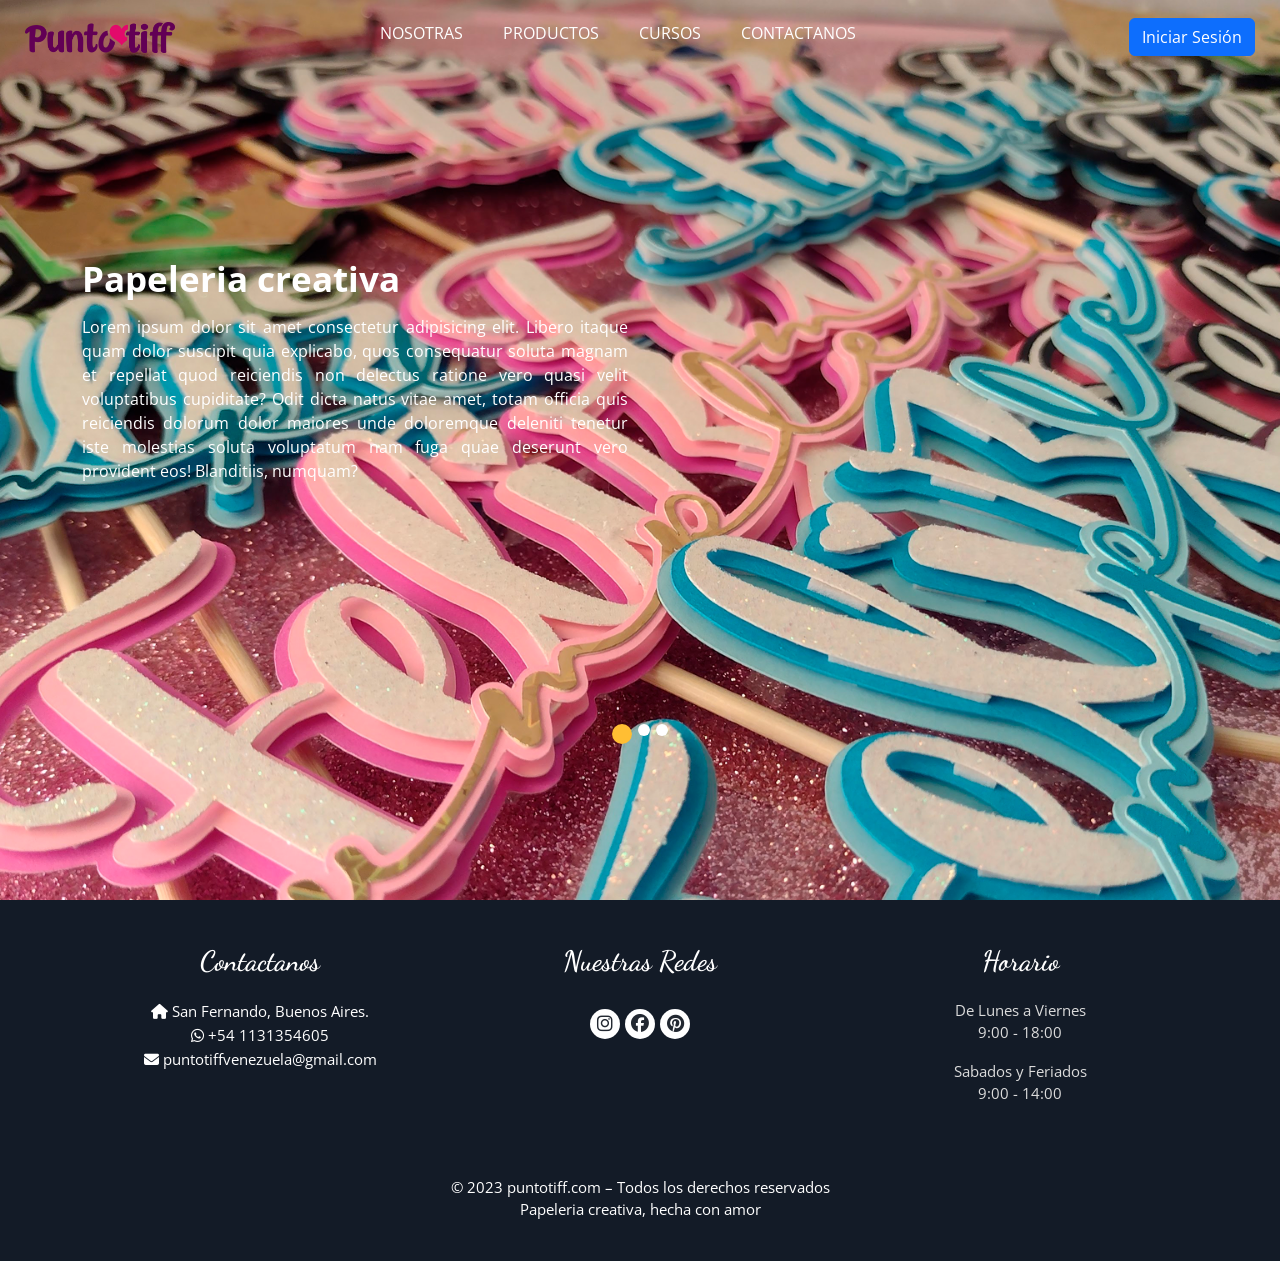
<file: src/main/webapp/index.html>
<!DOCTYPE html>
<html lang="en">

<head>
  <meta charset="UTF-8">
  <!-- que sea responsive -->
  <meta name="viewport" content="width=device-width, initial-scale=1.0">
  <!-- Archivo bootstrap -->
  <link href="https://cdn.jsdelivr.net/npm/bootstrap@5.3.2/dist/css/bootstrap.min.css" rel="stylesheet"
    integrity="sha384-T3c6CoIi6uLrA9TneNEoa7RxnatzjcDSCmG1MXxSR1GAsXEV/Dwwykc2MPK8M2HN" crossorigin="anonymous">
  <!-- estilos css -->
  <link rel="stylesheet" type="text/css" href="styles/style.css" />

  <link rel="icon" type="image/png" href="img/logo punto tiff.png">
  <title>Punto Tiff</title>

  <!-- Agrego iconos de redes sociales -->
  <link rel="stylesheet" href="https://cdnjs.cloudflare.com/ajax/libs/font-awesome/6.2.0/css/all.css">
  </link>


</head>

<body>
  <div class="area-inicial">
    <!-- Inicio header -->
    <header class="header_section">
      <div class="container-fluid">
        <div class="bg-box">
          <img src="img/topperGenerico1.png" alt=""> <!-- Imagen de fondo -->
        </div>
        <nav class="navbar navbar-expand-lg custom_nav-container ">
          <a class="navbar-brand" href="index.html">
            <img src="img/logo-puntotiff-2.png" alt="Bootstrap" class="img-fluid" width="150">
          </a>
          <button class="navbar-toggler" type="button" data-bs-toggle="collapse" data-bs-target="#navbarsExample01"
            aria-controls="navbarsExample01" aria-expanded="false" aria-label="Toggle navigation">
            <span class="navbar-toggler-icon"></span>
          </button>
          <div class="collapse navbar-collapse" id="navbarsExample01">
            <ul class="navbar-nav me-auto mb-2">
              <li class="nav-item">
                <a class="nav-link" href="nosotras.html">Nosotras</a>
              </li>
              <li class="nav-item">
                <a class="nav-link" href="productos.jsp">Productos</a>
              </li>
              <li class="nav-item">
                <a class="nav-link" href="cursos.html">Cursos</a>
              </li>
              <li class="nav-item">
                <a class="nav-link" href="contacto.html">Contactanos</a>
              </li>
            </ul>
          </div>
          <!-- Se Agrega boton de inicio de sesión -->
                <button type="button" class="btn btn-primary" data-toggle="modal" data-target="#loginModal">
                    Iniciar Sesión
                </button>
                <!-- Pop-up de Inicio de Sesión -->
                <div class="modal fade" id="loginModal" tabindex="-1" role="dialog" aria-labelledby="loginModalLabel" aria-hidden="true">
                    <div class="modal-dialog" role="document">
                        <div class="modal-content">
                            <div class="modal-header">
                                <h5 class="modal-title" id="loginModalLabel">Inicio de Sesión</h5>
                                <button type="button" class="close" data-dismiss="modal" aria-label="Close">
                                    <span aria-hidden="true">&times;</span>
                                </button>
                            </div>
                            <div class="modal-body">
                            <!-- Formulario de inicio de sesión -->
                            <form>
                                <div class="form-group">
                                    <label for="usuario">Usuario</label>
                                    <input type="text" class="form-control" id="usuario" name="usuario" required>
                                </div>

                                <div class="form-group">
                                    <label for="password">Contraseña</label>
                                    <input type="password" class="form-control" id="password" name="password" required>
                                </div>
                                <button type="submit" class="btn btn-primary">Iniciar Sesión</button>
                            </form>
                        </div>
                    </div>
                </div>
            </div>
        </nav>
      </div>
      <!-- Inicio slider -->
      <div id="myCarousel" class="carousel slide mb-6" data-bs-ride="carousel">
        <div class="carousel-indicators">
          <button type="button" data-bs-target="#myCarousel" data-bs-slide-to="0" class="carousel-indicators-a active" aria-current="true"
            aria-label="Slide 1"></button>
          <button type="button" data-bs-target="#myCarousel" data-bs-slide-to="1" class="carousel-indicators-a" aria-label="Slide 2"></button>
          <button type="button" data-bs-target="#myCarousel" data-bs-slide-to="2" class="carousel-indicators-a" aria-label="Slide 3"></button>
        </div>
        <div class="carousel-inner">
          <div class="carousel-item active">
            <div class="container">
              <div class="row">
                <div class="col-md-7 col-lg-6 ">
                  <div class="detail-box" style="color: #ffffff; margin-bottom: 145px;">
                    <h1 style="font-size: 35px; font-weight: bold; margin-bottom: 15px;">
                      Papeleria creativa
                    </h1>
                    <p style="text-align: justify;">
                      Lorem ipsum dolor sit amet consectetur adipisicing elit. Libero itaque quam dolor suscipit quia explicabo, quos consequatur soluta magnam et repellat quod reiciendis non delectus ratione vero quasi velit voluptatibus cupiditate? Odit dicta natus vitae amet, totam officia quis reiciendis dolorum dolor maiores unde doloremque deleniti tenetur iste molestias soluta voluptatum nam fuga quae deserunt vero provident eos! Blanditiis, numquam?
                    </p>
                    </div>
                </div>
              </div>
            </div>
          </div>
          <div class="carousel-item">
            <div class="container">
              <div class="row">
                <div class="col-md-7 col-lg-6 ">
                  <div class="detail-box" style="color: #ffffff; margin-bottom: 145px;">
                    <h1 style="font-size: 35px; font-weight: bold; margin-bottom: 15px;">
                      Papeleria personalizada
                    </h1>
                    <p style="text-align: justify;">
                      Lorem ipsum dolor, sit amet consectetur adipisicing elit. Distinctio ducimus incidunt officia assumenda placeat voluptatum rem, ipsum magni quae doloribus minima! Sunt aperiam veniam facere, veritatis, distinctio libero ipsum officia nemo, velit enim inventore aspernatur ipsa quae aliquam ab minima?
                    </p>
                    </div>
                </div>
              </div>
            </div>
          </div>
          <div class="carousel-item">
            <div class="container">
              <div class="row">
                <div class="col-md-7 col-lg-6 ">
                  <div class="detail-box" style="color: #ffffff; margin-bottom: 145px;">
                    <h1 style="font-size: 35px; font-weight: bold; margin-bottom: 15px;">
                      Cotillones
                    </h1>
                    <p style="text-align: justify;">
                      Lorem ipsum dolor sit amet consectetur adipisicing elit. Libero itaque quam dolor suscipit quia explicabo, quos consequatur soluta magnam et repellat quod reiciendis non delectus ratione vero quasi velit voluptatibus cupiditate? Odit dicta natus vitae amet, totam officia quis reiciendis dolorum dolor maiores unde doloremque deleniti tenetur iste molestias soluta voluptatum nam fuga quae deserunt vero provident eos! Blanditiis, numquam?
                    </p>
                    </div>
                </div>
              </div>
            </div>
          </div>
          <button class="carousel-control-prev" type="button" data-bs-target="#myCarousel" data-bs-slide="prev">
            <!-- <span class="carousel-control-prev-icon" aria-hidden="true"></span>
            <span class="visually-hidden">Previous</span> -->
          </button>
          <button class="carousel-control-next" type="button" data-bs-target="#myCarousel" data-bs-slide="next">
            <!-- <span class="carousel-control-next-icon" aria-hidden="true"></span>
            <span class="visually-hidden">Next</span> -->
          </button>
        </div>
        <!-- Fin slider    -->
    </header>
    <!-- Fin header -->
  </div>
  <!-- inicio footer -->
  <footer class="footer_seccion">
    <div class="container ">
      <div class="row">
        <div class="col-md-4 footer-col">
          <div class="footer_contacto">
            <h4>Contactanos</h4>
          </div>
          <div class="footer_contacto">
            <a href="https://maps.app.goo.gl/MH7LFXFQ6K2UvqWe9" target="_blank">
              <i class="fa-sharp fa-solid fa-house"></i> San Fernando, Buenos Aires.
            </a>
          </div>
          <div class="footer_contacto">
            <a href="https://w.app/PuntoTiff" target="_blank">
              <i class="fa-brands fa-whatsapp"></i> +54 1131354605
            </a>
          </div>
          <div class="footer_contacto">
            <a href="mailto:puntotiffvenezuela@gmail.com?Subject=Solicitud%20de%20presupuesto" target="_blank">
              <i class="fa-sharp fa-solid fa-envelope"></i> puntotiffvenezuela@gmail.com
            </a>
          </div>
        </div>
        <div class="col-md-4 footer-col">
          <div class="footer_social">
            <h4>Nuestras Redes</h4>
          </div>
          <div class="footer_social">
            <a href="https://instagram.com/puntotiff?igshid=NGVhN2U2NjQ0Yg==" target="_blank">
              <i class="fa-brands fa-instagram"></i>
            </a>
            <a href="https://instagram.com/puntotiff?igshid=NGVhN2U2NjQ0Yg==" target="_blank">
              <i class="fa-brands fa-facebook"></i>
            </a>
            <a href="https://instagram.com/puntotiff?igshid=NGVhN2U2NjQ0Yg==" target="_blank">
              <i class="fa-brands fa-pinterest"></i>
            </a>
          </div>
        </div>
        <div class="col-md-4 footer-col">
          <div class="footer_horario">
            <h4>Horario</h4>
            <p> De Lunes a Viernes
              <br> 9:00 - 18:00
            </p>
            <p> Sabados y Feriados
              <br>9:00 - 14:00
            </p>
          </div>
        </div>
      </div>
      <div class="footer_informacion">
        <span class="text">
          © 2023 puntotiff.com – Todos los derechos reservados
        </span><br>
        <span class="text">
          Papeleria creativa, hecha con amor
        </span><br>
      </div>
    </div>
  </footer>
  <!-- Fin footer -->






  <script src="https://cdn.jsdelivr.net/npm/bootstrap@5.3.2/dist/js/bootstrap.bundle.min.js"
    integrity="sha384-C6RzsynM9kWDrMNeT87bh95OGNyZPhcTNXj1NW7RuBCsyN/o0jlpcV8Qyq46cDfL"
    crossorigin="anonymous"></script>
</body>

</html>
</file>
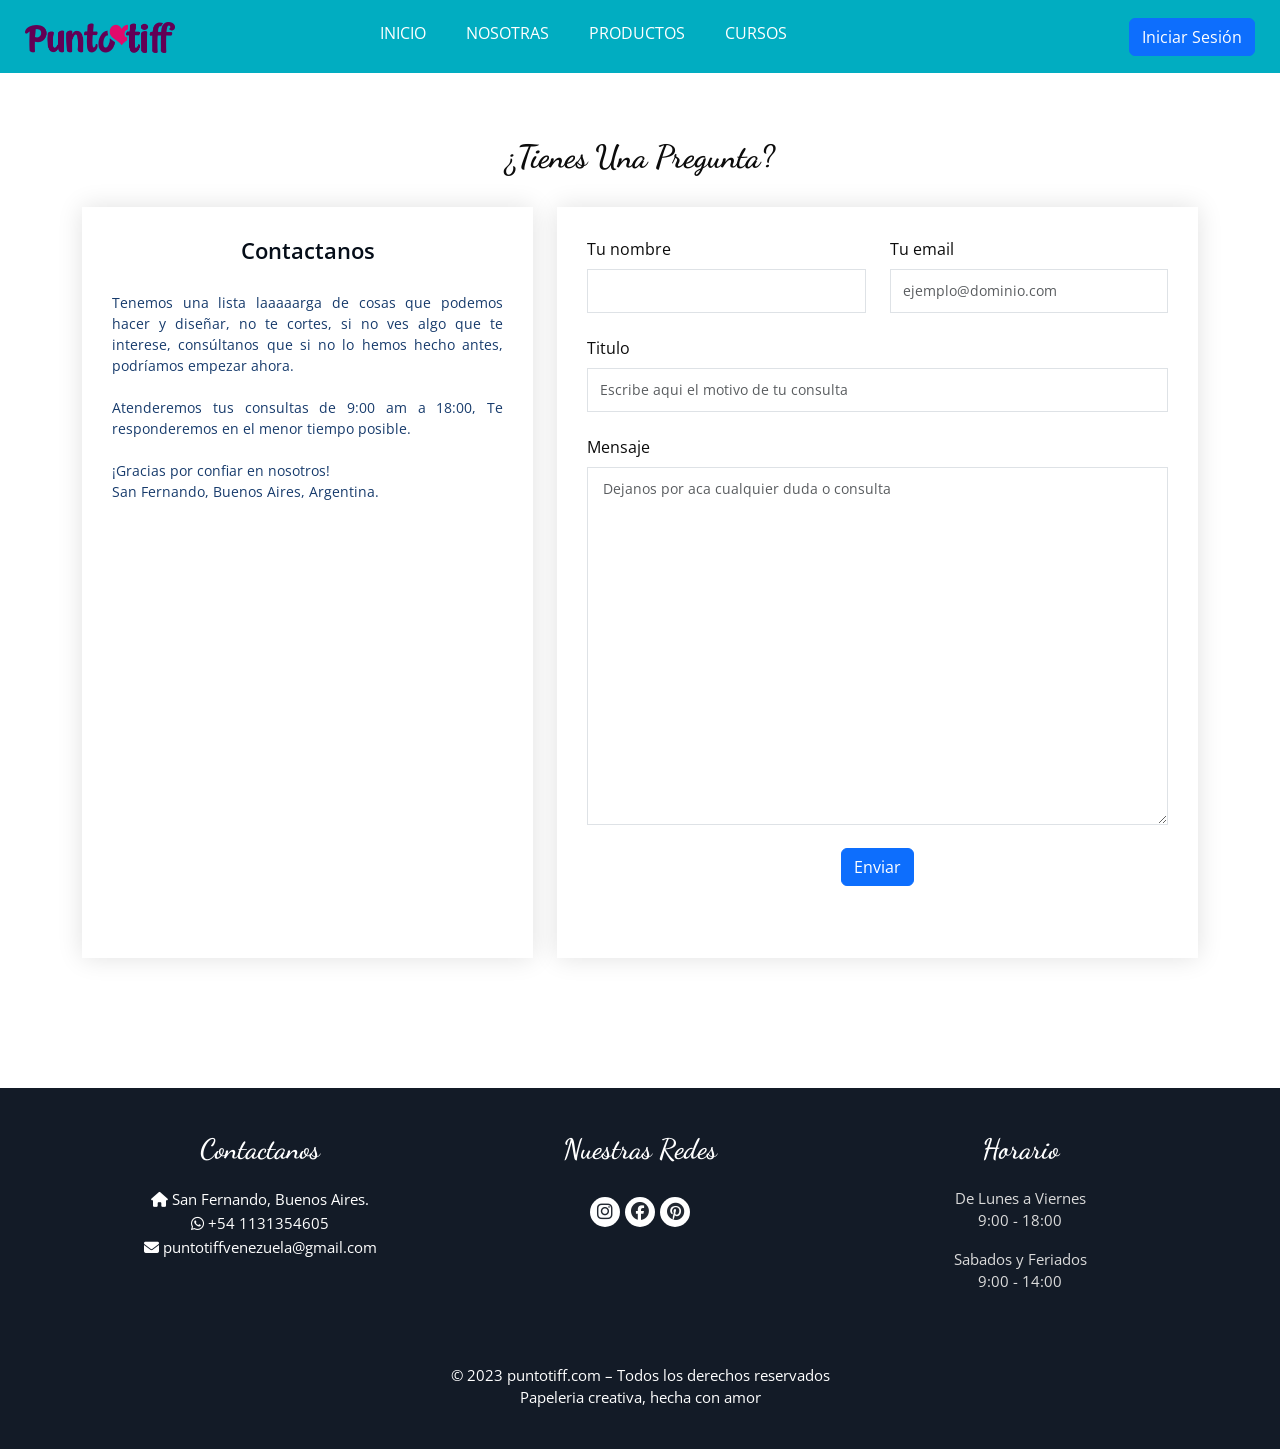
<file: src/main/webapp/contacto.html>
<!DOCTYPE html>
<html lang="en">

<head>
    <meta charset="UTF-8">
    <!-- que sea responsive -->
    <meta name="viewport" content="width=device-width, initial-scale=1.0">
    <!-- Archivo bootstrap -->
    <link href="https://cdn.jsdelivr.net/npm/bootstrap@5.3.2/dist/css/bootstrap.min.css" rel="stylesheet"
    integrity="sha384-T3c6CoIi6uLrA9TneNEoa7RxnatzjcDSCmG1MXxSR1GAsXEV/Dwwykc2MPK8M2HN" crossorigin="anonymous">
    <!-- estilos css -->
    <link rel="stylesheet" type="text/css" href="styles/style.css" />
    
    <link rel="icon" type="image/png" href="img/logo punto tiff.png">
    <title>Punto Tiff</title>
    
    <!-- Agrego iconos de redes sociales -->
    <link rel="stylesheet" href="https://cdnjs.cloudflare.com/ajax/libs/font-awesome/6.2.0/css/all.css">
</link>


</head>

<body>
    <div class="area-inicial">
        <!-- Inicio header -->
        <header class="header_section">
    <div class="container-fluid">
        <nav class="navbar navbar-expand-lg custom_nav-container">
            <a class="navbar-brand" href="index.html">
                <img src="img/logo-puntotiff-2.png" alt="Bootstrap" class="img-fluid" width="150">
            </a>
            <button class="navbar-toggler" type="button" data-bs-toggle="collapse"
                data-bs-target="#navbarsExample01" aria-controls="navbarsExample01" aria-expanded="false"
                aria-label="Toggle navigation">
                <span class="navbar-toggler-icon"></span>
            </button>
            <div class="collapse navbar-collapse" id="navbarsExample01">
                <ul class="navbar-nav me-auto mb-2">
                    <li class="nav-item">
                        <a class="nav-link" href="index.html">Inicio</a>
                    </li>
                    <li class="nav-item">
                        <a class="nav-link" href="nosotras.html">Nosotras</a>
                    </li>
                    <li class="nav-item">
                <a class="nav-link" href="productos.jsp">Productos</a>
              </li>
                    <li class="nav-item">
                        <a class="nav-link" href="cursos.html">Cursos</a>
                    </li>
                    
                </ul>
            </div>
            <!-- Se Agrega boton de inicio de sesión -->
            <button type="button" class="btn btn-primary" data-toggle="modal" data-target="#loginModal">
                Iniciar Sesión
            </button>
            <!-- Pop-up de Inicio de Sesión -->
            <div class="modal fade" id="loginModal" tabindex="-1" role="dialog" aria-labelledby="loginModalLabel"
                aria-hidden="true">
                <div class="modal-dialog" role="document">
                    <div class="modal-content">
                        <div class="modal-header">
                            <h5 class="modal-title" id="loginModalLabel">Inicio de Sesión</h5>
                            <button type="button" class="close" data-dismiss="modal" aria-label="Close">
                                <span aria-hidden="true">&times;</span>
                            </button>
                        </div>
                        <div class="modal-body">
                            <!-- Formulario de inicio de sesión -->
                            <form>
                                <div class="form-group">
                                    <label for="usuario">Usuario</label>
                                    <input type="text" class="form-control" id="usuario" name="usuario" required>
                                </div>

                                <div class="form-group">
                                    <label for="password">Contraseña</label>
                                    <input type="password" class="form-control" id="password" name="password" required>
                                </div>
                                <button type="submit" class="btn btn-primary">Iniciar Sesión</button>
                            </form>
                        </div>
                    </div>
                </div>
            </div>
        </nav>
    </div>
</header>
<!-- Fin header -->
    <!-- Inicio main -->
    <main>
        
        <section id="contact" class="contact">
            <div class="container" style="margin-top: 65px;">
                
                <div class="section-title">
                    <h2 style="font-family: Dancing Script, cursive; text-align: center; font-weight: bold; font-size: px;";>¿Tienes Una Pregunta?</h2>
                </div>
                
                <div class="row" data-aos="fade-in" style="margin-top: 30px;">
                    
                    <div class="col-lg-5 d-flex align-items-stretch">
                        <div class="info">
                            <div class="address">
                                
                                <h4 style= "text-align:center";>Contactanos</h4>
                                <br>
                                <p>Tenemos una lista laaaaarga de cosas que podemos hacer y diseñar, no te cortes, si no ves algo que te interese, 
                                    consúltanos que si no lo hemos hecho antes, podríamos empezar ahora.
                                    <br>
                                    <br>Atenderemos tus consultas de
                                    9:00 am a 18:00, Te responderemos en el menor tiempo posible.
                                    <br>
                                    <br>¡Gracias por confiar en nosotros!
                                    <br> San Fernando, Buenos Aires, Argentina.
                                </p>
                            </div>
                            
                            
                            
                            
                            
                            <!-- <iframe src="https://www.google.com/maps/embed?pb=!1m14!1m8!1m3!1d12097.433213460943!2d-74.0062269!3d40.7101282!3m2!1i1024!2i768!4f13.1!3m3!1m2!1s0x0%3A0xb89d1fe6bc499443!2sDowntown+Conference+Center!5e0!3m2!1smk!2sbg!4v1539943755621" frameborder="0" style="border:0; width: 100%; height: 290px;" allowfullscreen></iframe> -->
                            <div class="mapouter">
                                <div class="gmap_canvas">
                                    <iframe src="https://maps.google.com/maps?q=San%20fernando%20&amp;t=&amp;z=13&amp;ie=UTF8&amp;iwloc=&amp;output=embed" frameborder="0" scrolling="no" style="width: 590px; height: 400px;">
                                    </iframe>
                                    <style>.mapouter{position:relative;width:100%;background:#fff;}
                                    </style>
                                    <a href="https://www.eireportingonline.com/ircc-login/" style="color:#fff !important; position:absolute !important; top:0 !important; z-index:0 !important;">ircc login</a>
                                    <style>.gmap_canvas{overflow:hidden;height:100%;width:100%}.gmap_canvas iframe{position:relative;z-index:2}
                                    </style>
                                </div>
                            </div>
                        </div>
                        
                    </div>
                    
                    <div class="col-lg-7 mt-5 mt-lg-0 d-flex align-items-stretch">
                        <form action="forms/contact.php" method="post" role="form" class="php-email-form">
                            <div class="row">
                                <div class="form-group col-md-6">
                                    <label for="name">Tu nombre</label>
                                    <input type="text" name="name" class="form-control" id="name" required>
                                </div>
                                <div class="form-group col-md-6">
                                    <label for="name">Tu email</label>
                                    <input type="email" class="form-control" name="email" id="email" placeholder="ejemplo@dominio.com" required>
                                </div>
                            </div>
                            <div class="form-group">
                                <label for="name">Titulo</label>
                                <input type="text" class="form-control" name="subject" id="subject" placeholder="Escribe aqui el motivo de tu consulta" required>
                            </div>
                            <div class="form-group">
                                <label for="name">Mensaje</label>
                                <textarea class="form-control" name="message" rows="16" placeholder ="Dejanos por aca cualquier duda o consulta"required></textarea>
                            </div>
                            
                            <div class="text-center">
                               <button type="button" class="btn btn-primary">Enviar
                               </button>
                            </div>   
                        </form>
                    </div>                   
                </div>             
            </div>
        </section><!-- End Contact Section -->
    </main>
</div>

<!-- inicio footer -->
<footer class="footer_seccion">
    <div class="container ">
        <div class="row">
            <div class="col-md-4 footer-col">
                <div class="footer_contacto">
                    <h4>Contactanos</h4>
                </div>
                <div class="footer_contacto">
                    <a href="https://maps.app.goo.gl/MH7LFXFQ6K2UvqWe9" target="_blank">
                        <i class="fa-sharp fa-solid fa-house"></i> San Fernando, Buenos Aires.
                    </a>
                </div>
                <div class="footer_contacto">
                    <a href="https://w.app/PuntoTiff" target="_blank">
                        <i class="fa-brands fa-whatsapp"></i> +54 1131354605
                    </a>
                </div>
                <div class="footer_contacto">
                    <a href="mailto:puntotiffvenezuela@gmail.com?Subject=Solicitud%20de%20presupuesto"
                    target="_blank">
                    <i class="fa-sharp fa-solid fa-envelope"></i> puntotiffvenezuela@gmail.com
                </a>
            </div>
        </div>
        <div class="col-md-4 footer-col">
            <div class="footer_social">
                <h4>Nuestras Redes</h4>
            </div>
            <div class="footer_social">
                <a href="https://instagram.com/puntotiff?igshid=NGVhN2U2NjQ0Yg==" target="_blank">
                    <i class="fa-brands fa-instagram"></i>
                </a>
                <a href="https://instagram.com/puntotiff?igshid=NGVhN2U2NjQ0Yg==" target="_blank">
                    <i class="fa-brands fa-facebook"></i>
                </a>
                <a href="https://instagram.com/puntotiff?igshid=NGVhN2U2NjQ0Yg==" target="_blank">
                    <i class="fa-brands fa-pinterest"></i>
                </a>
            </div>
        </div>
        <div class="col-md-4 footer-col">
            <div class="footer_horario">
                <h4>Horario</h4>
                <p> De Lunes a Viernes
                    <br> 9:00 - 18:00
                </p>
                <p> Sabados y Feriados
                    <br>9:00 - 14:00
                </p>
            </div>
        </div>
    </div>
    <div class="footer_informacion">
        <span class="text">
            © 2023 puntotiff.com – Todos los derechos reservados
        </span><br>
        <span class="text">
            Papeleria creativa, hecha con amor
        </span><br>
    </div>
</div>
</footer>
<!-- Fin footer -->






<script src="https://cdn.jsdelivr.net/npm/bootstrap@5.3.2/dist/js/bootstrap.bundle.min.js"
integrity="sha384-C6RzsynM9kWDrMNeT87bh95OGNyZPhcTNXj1NW7RuBCsyN/o0jlpcV8Qyq46cDfL"
crossorigin="anonymous"></script>
</body>

</html>
</file>
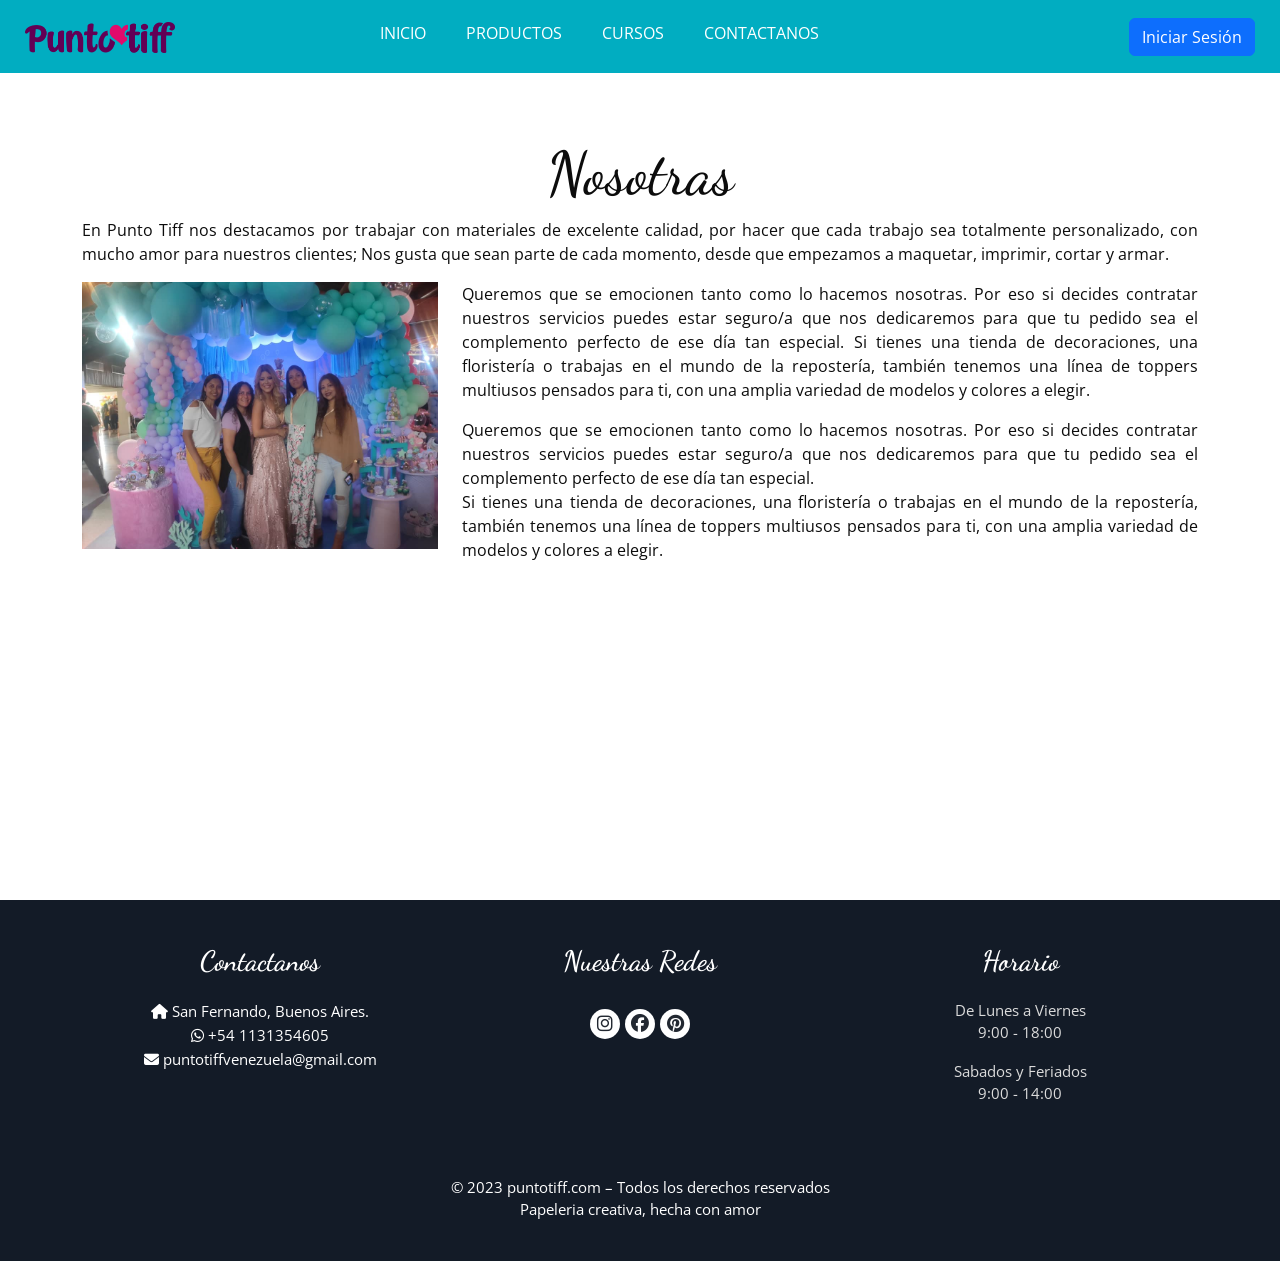
<file: src/main/webapp/nosotras.html>
<!DOCTYPE html>
<html lang="en">

<head>
    <meta charset="UTF-8">
    <!-- que sea responsive -->
    <meta name="viewport" content="width=device-width, initial-scale=1.0">
    <!-- Archivo bootstrap -->
    <link href="https://cdn.jsdelivr.net/npm/bootstrap@5.3.2/dist/css/bootstrap.min.css" rel="stylesheet"
    integrity="sha384-T3c6CoIi6uLrA9TneNEoa7RxnatzjcDSCmG1MXxSR1GAsXEV/Dwwykc2MPK8M2HN" crossorigin="anonymous">
    <!-- estilos css -->
    <link rel="stylesheet" type="text/css" href="styles/style.css" />
    
    <link rel="icon" type="image/png" href="img/logo punto tiff.png">
    <title>Punto Tiff</title>
    
    <!-- Agrego iconos de redes sociales -->
    <link rel="stylesheet" href="https://cdnjs.cloudflare.com/ajax/libs/font-awesome/6.2.0/css/all.css">
</link>


</head>

<body>
    <div class="area-inicial">
        <!-- Inicio header -->
        <header class="header_section">
    <div class="container-fluid">
        <nav class="navbar navbar-expand-lg custom_nav-container">
            <a class="navbar-brand" href="index.html">
                <img src="img/logo-puntotiff-2.png" alt="Bootstrap" class="img-fluid" width="150">
            </a>
            <button class="navbar-toggler" type="button" data-bs-toggle="collapse"
                data-bs-target="#navbarsExample01" aria-controls="navbarsExample01" aria-expanded="false"
                aria-label="Toggle navigation">
                <span class="navbar-toggler-icon"></span>
            </button>
            <div class="collapse navbar-collapse" id="navbarsExample01">
                <ul class="navbar-nav me-auto mb-2">
                    <li class="nav-item">
                        <a class="nav-link" href="index.html">Inicio</a>
                    </li>
                    
                    <li class="nav-item">
                <a class="nav-link" href="productos.jsp">Productos</a>
              </li>
                    <li class="nav-item">
                        <a class="nav-link" href="cursos.html">Cursos</a>
                    </li>
                    <li class="nav-item">
                        <a class="nav-link" href="contacto.html">Contactanos</a>
                    </li>
                </ul>
            </div>
            <!-- Se Agrega boton de inicio de sesión -->
            <button type="button" class="btn btn-primary" data-toggle="modal" data-target="#loginModal">
                Iniciar Sesión
            </button>
            <!-- Pop-up de Inicio de Sesión -->
            <div class="modal fade" id="loginModal" tabindex="-1" role="dialog" aria-labelledby="loginModalLabel"
                aria-hidden="true">
                <div class="modal-dialog" role="document">
                    <div class="modal-content">
                        <div class="modal-header">
                            <h5 class="modal-title" id="loginModalLabel">Inicio de Sesión</h5>
                            <button type="button" class="close" data-dismiss="modal" aria-label="Close">
                                <span aria-hidden="true">&times;</span>
                            </button>
                        </div>
                        <div class="modal-body">
                            <!-- Formulario de inicio de sesión -->
                            <form>
                                <div class="form-group">
                                    <label for="usuario">Usuario</label>
                                    <input type="text" class="form-control" id="usuario" name="usuario" required>
                                </div>

                                <div class="form-group">
                                    <label for="password">Contraseña</label>
                                    <input type="password" class="form-control" id="password" name="password" required>
                                </div>
                                <button type="submit" class="btn btn-primary">Iniciar Sesión</button>
                            </form>
                        </div>
                    </div>
                </div>
            </div>
        </nav>
    </div>
</header>
    <!-- Fin header -->
    <!-- Inicio main -->
    <main>
        <!-- ======= Sobre nosotras ======= -->
        <div class="Nosotras" >
            <div class="container" style="margin-top: 65px;">
                
                <div class="titulo">
                    <h2 style="font-family: Dancing Script, cursive; text-align: center; font-size: 60px;">Nosotras</h2>
                    <p style="text-align: justify;">En Punto Tiff nos destacamos por trabajar con materiales de excelente calidad, por hacer que cada trabajo sea totalmente personalizado, con mucho amor para nuestros clientes; Nos gusta que sean parte de cada momento, desde que empezamos a maquetar, imprimir, cortar y armar.</p>
                </div>
                
                <div class="row">
                    <div class="col-lg-4" data-aos="fade-right">
                        <img src="img/nosotras.jpg" class="img-fluid" alt="">
                    </div>
                    <div class="col-lg-8 pt-4 pt-lg-0 content" data-aos="fade-left">
                        
                        <p style="text-align: justify;">
                            Queremos que se emocionen tanto como lo hacemos nosotras. Por eso si decides contratar nuestros servicios puedes estar seguro/a que nos dedicaremos para que tu pedido sea el complemento perfecto de ese día tan especial. Si tienes una tienda de decoraciones, una floristería o trabajas en el mundo de la repostería, también tenemos una línea de toppers multiusos pensados para ti, con una amplia  variedad de modelos y colores  a elegir.                          
                        </p>                     
                        <p style="text-align: justify;">
                            Queremos que se emocionen tanto como lo hacemos nosotras. Por eso si decides contratar nuestros servicios puedes estar seguro/a que nos dedicaremos para que tu pedido sea el complemento perfecto de ese día tan especial.
                            <br>
                            Si tienes una tienda de decoraciones, una floristería o trabajas en el mundo de la repostería, también tenemos una línea de toppers multiusos pensados para ti, con una amplia  variedad de modelos y colores  a elegir.                             
                        </p>
                    </div>
                </div>
                
            </div>
        </div><!-- End About Section -->
    </main>
</div>
<!-- inicio footer -->
<footer class="footer_seccion">
    <div class="container ">
        <div class="row">
            <div class="col-md-4 footer-col">
                <div class="footer_contacto">
                    <h4>Contactanos</h4>
                </div>
                <div class="footer_contacto">
                    <a href="https://maps.app.goo.gl/MH7LFXFQ6K2UvqWe9" target="_blank">
                        <i class="fa-sharp fa-solid fa-house"></i> San Fernando, Buenos Aires.
                    </a>
                </div>
                <div class="footer_contacto">
                    <a href="https://w.app/PuntoTiff" target="_blank">
                        <i class="fa-brands fa-whatsapp"></i> +54 1131354605
                    </a>
                </div>
                <div class="footer_contacto">
                    <a href="mailto:puntotiffvenezuela@gmail.com?Subject=Solicitud%20de%20presupuesto"
                    target="_blank">
                    <i class="fa-sharp fa-solid fa-envelope"></i> puntotiffvenezuela@gmail.com
                </a>
            </div>
        </div>
        <div class="col-md-4 footer-col">
            <div class="footer_social">
                <h4>Nuestras Redes</h4>
            </div>
            <div class="footer_social">
                <a href="https://instagram.com/puntotiff?igshid=NGVhN2U2NjQ0Yg==" target="_blank">
                    <i class="fa-brands fa-instagram"></i>
                </a>
                <a href="https://instagram.com/puntotiff?igshid=NGVhN2U2NjQ0Yg==" target="_blank">
                    <i class="fa-brands fa-facebook"></i>
                </a>
                <a href="https://instagram.com/puntotiff?igshid=NGVhN2U2NjQ0Yg==" target="_blank">
                    <i class="fa-brands fa-pinterest"></i>
                </a>
            </div>
        </div>
        <div class="col-md-4 footer-col">
            <div class="footer_horario">
                <h4>Horario</h4>
                <p> De Lunes a Viernes
                    <br> 9:00 - 18:00
                </p>
                <p> Sabados y Feriados
                    <br>9:00 - 14:00
                </p>
            </div>
        </div>
    </div>
    <div class="footer_informacion">
        <span class="text">
            © 2023 puntotiff.com – Todos los derechos reservados
        </span><br>
        <span class="text">
            Papeleria creativa, hecha con amor
        </span><br>
    </div>
</div>
</footer>
<!-- Fin footer -->






<script src="https://cdn.jsdelivr.net/npm/bootstrap@5.3.2/dist/js/bootstrap.bundle.min.js"
integrity="sha384-C6RzsynM9kWDrMNeT87bh95OGNyZPhcTNXj1NW7RuBCsyN/o0jlpcV8Qyq46cDfL"
crossorigin="anonymous"></script>
</body>

</html>
</file>
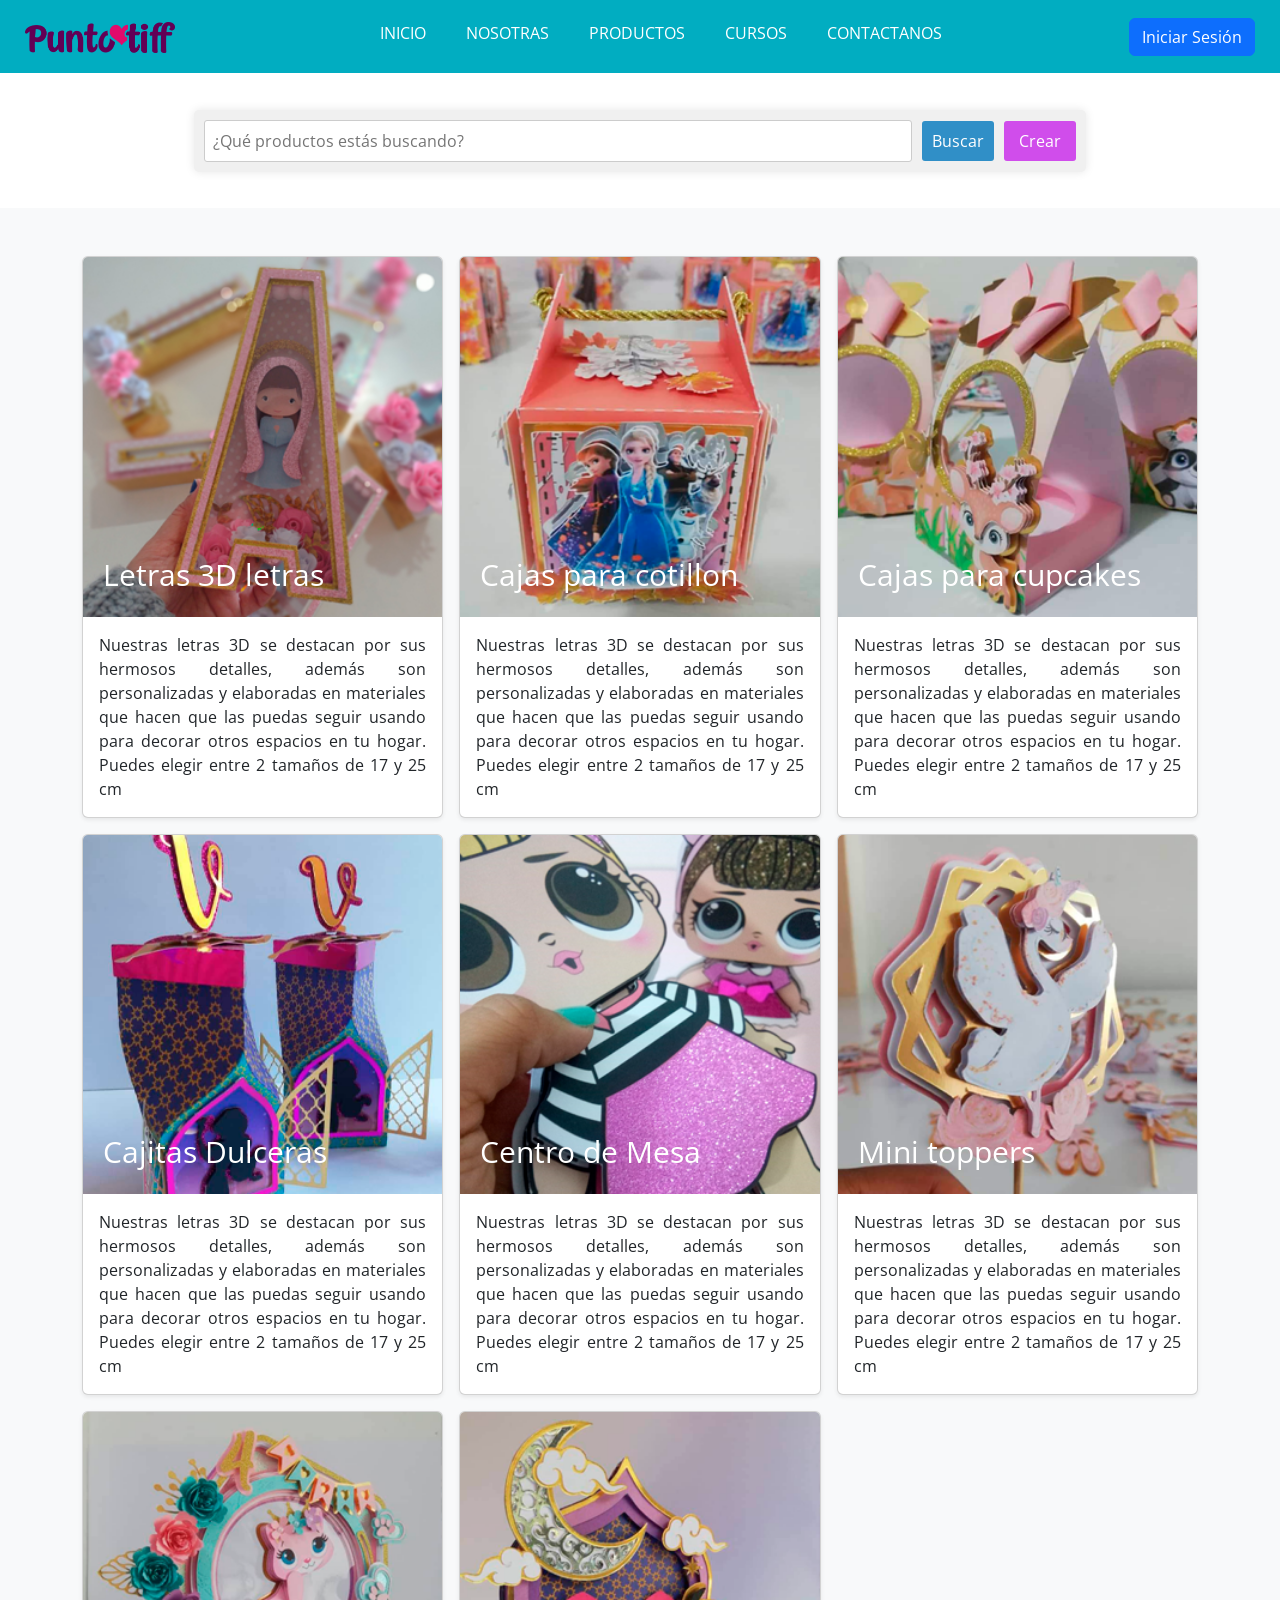
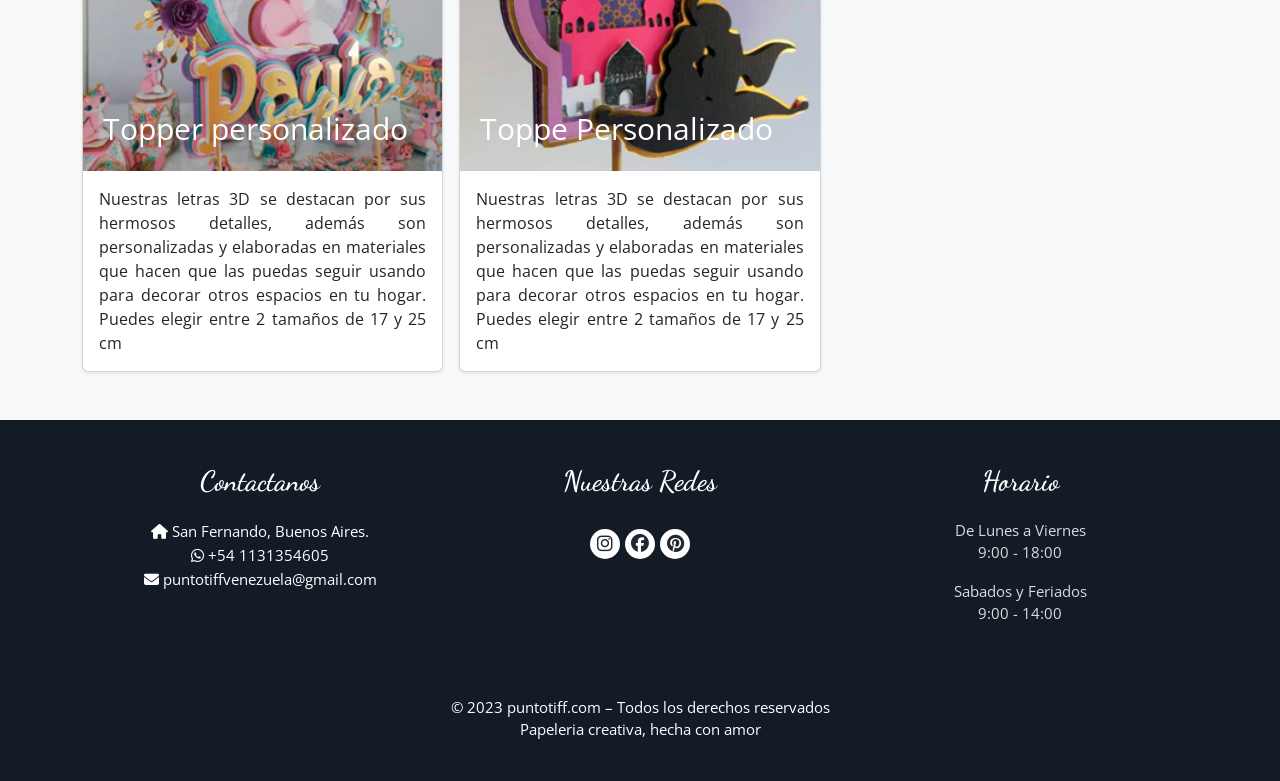
<file: src/main/webapp/productos.html>
<!DOCTYPE html>
<html lang="en">

<head>
    <meta charset="UTF-8">
    <!-- que sea responsive -->
    <meta name="viewport" content="width=device-width, initial-scale=1.0">
    <!-- Archivo bootstrap -->
    <link href="https://cdn.jsdelivr.net/npm/bootstrap@5.3.2/dist/css/bootstrap.min.css" rel="stylesheet"
    integrity="sha384-T3c6CoIi6uLrA9TneNEoa7RxnatzjcDSCmG1MXxSR1GAsXEV/Dwwykc2MPK8M2HN" crossorigin="anonymous">
    <!-- estilos css -->
    <link rel="stylesheet" type="text/css" href="styles/style.css" />
    
    <link rel="icon" type="image/png" href="img/logo punto tiff.png">
    <title>Punto Tiff</title>
    
    <!-- Agrego iconos de redes sociales -->
    <link rel="stylesheet" href="https://cdnjs.cloudflare.com/ajax/libs/font-awesome/6.2.0/css/all.css">
</link>
<!-- Agregar album -->
<link rel="canonical" href="https://getbootstrap.com/docs/5.3/examples/album/">

</head>

<body>
    <div class="area-inicial">
        <!-- Inicio header -->
        <header class="header_section">
    <div class="container-fluid">
        <nav class="navbar navbar-expand-lg custom_nav-container">
            <a class="navbar-brand" href="index.html">
                <img src="img/logo-puntotiff-2.png" alt="Bootstrap" class="img-fluid" width="150">
            </a>
            <button class="navbar-toggler" type="button" data-bs-toggle="collapse"
                data-bs-target="#navbarsExample01" aria-controls="navbarsExample01" aria-expanded="false"
                aria-label="Toggle navigation">
                <span class="navbar-toggler-icon"></span>
            </button>
            <div class="collapse navbar-collapse" id="navbarsExample01">
                <ul class="navbar-nav me-auto mb-2">
                    <li class="nav-item">
                        <a class="nav-link" href="index.html">Inicio</a>
                    </li>
                    <li class="nav-item">
                        <a class="nav-link" href="nosotras.html">Nosotras</a>
                    </li>
                    <li class="nav-item">
                        <a class="nav-link" href="productos.html">Productos</a>
                    </li>
                    <li class="nav-item">
                        <a class="nav-link" href="cursos.html">Cursos</a>
                    </li>
                    <li class="nav-item">
                        <a class="nav-link" href="contacto.html">Contactanos</a>
                    </li>
                </ul>
            </div>
            <!-- Se Agrega boton de inicio de sesión -->
            <button type="button" class="btn btn-primary" data-toggle="modal" data-target="#loginModal">
                Iniciar Sesión
            </button>
            <!-- Pop-up de Inicio de Sesión -->
            <div class="modal fade" id="loginModal" tabindex="-1" role="dialog" aria-labelledby="loginModalLabel"
                aria-hidden="true">
                <div class="modal-dialog" role="document">
                    <div class="modal-content">
                        <div class="modal-header">
                            <h5 class="modal-title" id="loginModalLabel">Inicio de Sesión</h5>
                            <button type="button" class="close" data-dismiss="modal" aria-label="Close">
                                <span aria-hidden="true">&times;</span>
                            </button>
                        </div>
                        <div class="modal-body">
                            <!-- Formulario de inicio de sesión -->
                            <form>
                                <div class="form-group">
                                    <label for="usuario">Usuario</label>
                                    <input type="text" class="form-control" id="usuario" name="usuario" required>
                                </div>

                                <div class="form-group">
                                    <label for="password">Contraseña</label>
                                    <input type="password" class="form-control" id="password" name="password" required>
                                </div>
                                <button type="submit" class="btn btn-primary">Iniciar Sesión</button>
                            </form>
                        </div>
                    </div>
                </div>
            </div>
        </nav>
    </div>
</header>
<!-- Fin header -->
<!-- Inicio buscador -->
<div class="container">
        
        <div class="search" style="display: flex; justify-content: center; align-items: center; height: 15vh; width: 100%">
            <div class="buscador" style="display: flex; align-items: center; justify-content: space-between; background-color: #f0f0f0; padding: 10px; border-radius: 5px; box-shadow: 0 0 10px rgba(0, 0, 0, 0.1); width: 80%;">
                <i class='bx bxs-map'></i>
                <input type="text" placeholder="¿Qué productos estás buscando?" style="flex: 1; padding: 8px; border: 1px solid #ccc; border-radius: 3px; margin-right: 10px;">
                <button style="padding: 8px 10px; border: none; background-color: #308fc7; color: #fff; border-radius: 3px; cursor: pointer; margin-right: 10px;">Buscar</button>
                <button onclick="abrirModal()" style="padding: 8px 15px; border: none; background-color: #d04deb; color: #fff; border-radius: 3px; cursor: pointer;">Crear</button>
            </div>
        </div>
        <!-- Fin Buscador -->
        <!-- Modal de Publicación -->
        <div class="modal fade" id="publicacionModal" tabindex="-1" role="dialog" aria-labelledby="publicacionModalLabel" aria-hidden="true">
            <div class="modal-dialog" role="document">
                <div class="modal-content">
                    <div class="modal-header d-flex justify-content-center align-items-center">
                        <h5 class="modal-title">Subir nuevo producto</h5>
                    </div>
                    <div class="modal-body">
                        <!-- Formulario de Publicación -->
                       <form action="GestionPublicacionServlet" method="post">
						   <input type="hidden" name="accion" value="crear">
                            <!-- Título (obligatorio) -->
                            <div class="form-group">
                                <label for="titulo">Título *</label>
                                <input type="text" class="form-control" id="titulo" name="titulo" required>
                            </div>
                    
                            <!-- Descripción (obligatoria) -->
                            <div class="form-group">
                                <label for="descripcion">Descripción *</label>
                                <textarea class="form-control" id="descripcion" name="descripcion" rows="3" required></textarea>
                            </div>
                    
                            <!-- Campo para subir imagen (obligatorio) -->
                            <div class="form-group">
                                <label for="imagen">Subir Imagen *</label>
                                <input type="file" class="form-control-file" id="imagen" name="imagen" accept="image/*" required>
                            </div>
        
                            <!-- Botones -->
                            <div class="text-center mt-3">
                                <button type="submit" class="btn btn-secondary">Cancelar</button>
                                <button type="submit" class="btn btn-primary">Publicar</button>
                            </div>
                        </form>
                    </div>
                </div>
            </div>
        </div>
    </div>
<!-- Fin modal Publicación -->
<!-- Inicio main -->
    <main>
        <div class="album py-5 bg-body-tertiary">
            <div class="container">
                
                <div class="row row-cols-1 row-cols-sm-2 row-cols-md-3 g-3">
                    <div class="col">
                        <div class="card shadow-sm">
                            <div style="position: relative;">
                                <img src="img/productoLetra.png" alt="Descripción de la imagen" class="card-img-top img-fluid">
                                <div class="card-overlay">
                                    Letras 3D letras
                                </div>
                            </div>
                            <div class="card-body">
                                <p class="card-text">Nuestras letras 3D se destacan por sus hermosos detalles, además son personalizadas y elaboradas en materiales que hacen que las puedas seguir usando para decorar otros espacios en tu hogar. Puedes elegir entre 2 tamaños de 17 y 25 cm</p>
                            </div>
                        </div>
                        
                    </div>
                    <div class="col">
                        <div class="card shadow-sm">
                            <div style="position: relative;">
                                <img src="img/cajaCotillon.png" alt="Descripción de la imagen" class="card-img-top img-fluid">
                                <div class="card-overlay">
                                    Cajas para cotillon
                                </div>
                            </div>
                            <div class="card-body">
                                <p class="card-text">Nuestras letras 3D se destacan por sus hermosos detalles, además son personalizadas y elaboradas en materiales que hacen que las puedas seguir usando para decorar otros espacios en tu hogar. Puedes elegir entre 2 tamaños de 17 y 25 cm</p>
                            </div>
                        </div>
                        
                    </div>
                    <div class="col">
                        <div class="card shadow-sm">
                            <div style="position: relative;">
                                <img src="img/cajaCupcake.png" alt="Descripción de la imagen" class="card-img-top img-fluid">
                                <div class="card-overlay">
                                    Cajas para cupcakes
                                </div>
                            </div>
                            <div class="card-body">
                                <p class="card-text">Nuestras letras 3D se destacan por sus hermosos detalles, además son personalizadas y elaboradas en materiales que hacen que las puedas seguir usando para decorar otros espacios en tu hogar. Puedes elegir entre 2 tamaños de 17 y 25 cm</p>
                            </div>
                        </div>
                        
                    </div>
                    <div class="col">
                        <div class="card shadow-sm">
                            <div style="position: relative;">
                                <img src="img/cajaDulcera.png" alt="Descripción de la imagen" class="card-img-top img-fluid">
                                <div class="card-overlay">
                                    Cajitas Dulceras
                                </div>
                            </div>
                            <div class="card-body">
                                <p class="card-text">Nuestras letras 3D se destacan por sus hermosos detalles, además son personalizadas y elaboradas en materiales que hacen que las puedas seguir usando para decorar otros espacios en tu hogar. Puedes elegir entre 2 tamaños de 17 y 25 cm</p>
                            </div>
                        </div>
                        
                    </div>
                    <div class="col">
                        <div class="card shadow-sm">
                            <div style="position: relative;">
                                <img src="img/centroMesa.png" alt="Descripción de la imagen" class="card-img-top img-fluid">
                                <div class="card-overlay">
                                    Centro de Mesa
                                </div>
                            </div>
                            <div class="card-body">
                                <p class="card-text">Nuestras letras 3D se destacan por sus hermosos detalles, además son personalizadas y elaboradas en materiales que hacen que las puedas seguir usando para decorar otros espacios en tu hogar. Puedes elegir entre 2 tamaños de 17 y 25 cm</p>
                            </div>
                        </div>
                        
                    </div>
                    <div class="col">
                        <div class="card shadow-sm">
                            <div style="position: relative;">
                                <img src="img/miniTopper.png" alt="Descripción de la imagen" class="card-img-top img-fluid">
                                <div class="card-overlay">
                                    Mini toppers
                                </div>
                            </div>
                            <div class="card-body">
                                <p class="card-text">Nuestras letras 3D se destacan por sus hermosos detalles, además son personalizadas y elaboradas en materiales que hacen que las puedas seguir usando para decorar otros espacios en tu hogar. Puedes elegir entre 2 tamaños de 17 y 25 cm</p>
                            </div>
                        </div>
                        
                    </div>
                    <div class="col">
                        <div class="card shadow-sm">
                            <div style="position: relative;">
                                <img src="img/toperPersonalizado.png" alt="Descripción de la imagen" class="card-img-top img-fluid">
                                <div class="card-overlay">
                                    Topper personalizado
                                </div>
                            </div>
                            <div class="card-body">
                                <p class="card-text">Nuestras letras 3D se destacan por sus hermosos detalles, además son personalizadas y elaboradas en materiales que hacen que las puedas seguir usando para decorar otros espacios en tu hogar. Puedes elegir entre 2 tamaños de 17 y 25 cm</p>
                            </div>
                        </div>
                        
                    </div>
                    <div class="col">
                        <div class="card shadow-sm">
                            <div style="position: relative;">
                                <img src="img/topperPersonalizado2.png" alt="Descripción de la imagen" class="card-img-top img-fluid">
                                <div class="card-overlay">
                                    Toppe Personalizado
                                </div>
                            </div>
                            <div class="card-body">
                                <p class="card-text">Nuestras letras 3D se destacan por sus hermosos detalles, además son personalizadas y elaboradas en materiales que hacen que las puedas seguir usando para decorar otros espacios en tu hogar. Puedes elegir entre 2 tamaños de 17 y 25 cm</p>
                            </div>
                        </div>
                        
                    </div>
                    
                </div>
            </div>
        </div>
        
        
        
        
        
    </main>
    
    
    
    
</div>
<!-- inicio footer -->
<footer class="footer_seccion">
    <div class="container ">
        <div class="row">
            <div class="col-md-4 footer-col">
                <div class="footer_contacto">
                    <h4>Contactanos</h4>
                </div>
                <div class="footer_contacto">
                    <a href="https://maps.app.goo.gl/MH7LFXFQ6K2UvqWe9" target="_blank">
                        <i class="fa-sharp fa-solid fa-house"></i> San Fernando, Buenos Aires.
                    </a>
                </div>
                <div class="footer_contacto">
                    <a href="https://w.app/PuntoTiff" target="_blank">
                        <i class="fa-brands fa-whatsapp"></i> +54 1131354605
                    </a>
                </div>
                <div class="footer_contacto">
                    <a href="mailto:puntotiffvenezuela@gmail.com?Subject=Solicitud%20de%20presupuesto"
                    target="_blank">
                    <i class="fa-sharp fa-solid fa-envelope"></i> puntotiffvenezuela@gmail.com
                </a>
            </div>
        </div>
        <div class="col-md-4 footer-col">
            <div class="footer_social">
                <h4>Nuestras Redes</h4>
            </div>
            <div class="footer_social">
                <a href="https://instagram.com/puntotiff?igshid=NGVhN2U2NjQ0Yg==" target="_blank">
                    <i class="fa-brands fa-instagram"></i>
                </a>
                <a href="https://instagram.com/puntotiff?igshid=NGVhN2U2NjQ0Yg==" target="_blank">
                    <i class="fa-brands fa-facebook"></i>
                </a>
                <a href="https://instagram.com/puntotiff?igshid=NGVhN2U2NjQ0Yg==" target="_blank">
                    <i class="fa-brands fa-pinterest"></i>
                </a>
            </div>
        </div>
        <div class="col-md-4 footer-col">
            <div class="footer_horario">
                <h4>Horario</h4>
                <p> De Lunes a Viernes
                    <br> 9:00 - 18:00
                </p>
                <p> Sabados y Feriados
                    <br>9:00 - 14:00
                </p>
            </div>
        </div>
    </div>
    <div class="footer_informacion">
        <span class="text">
            © 2023 puntotiff.com – Todos los derechos reservados
        </span><br>
        <span class="text">
            Papeleria creativa, hecha con amor
        </span><br>
    </div>
</div>
</footer>
<!-- Fin footer -->






<script src="https://cdn.jsdelivr.net/npm/bootstrap@5.3.2/dist/js/bootstrap.bundle.min.js"
integrity="sha384-C6RzsynM9kWDrMNeT87bh95OGNyZPhcTNXj1NW7RuBCsyN/o0jlpcV8Qyq46cDfL"
crossorigin="anonymous"></script>
</body>

</html>
</file>
<file: src/main/webapp/styles/style.css>
@import url("https://fonts.googleapis.com/css2?family=Dancing+Script:wght@400;500;600;700&family=Open+Sans:wght@400;600;700&display=swap");
body {
  font-family: "Open Sans", sans-serif;
  color: #0c0c0c;
  background-color: #ffffff;
  overflow-x: hidden;
}


/*header section*/
.area-inicial {
  position: relative;
  min-height: 100vh;
  display: -webkit-box;
  display: -ms-flexbox;
  display: flex;
  -webkit-box-orient: vertical;
  -webkit-box-direction: normal;
      -ms-flex-direction: column;
          flex-direction: column;
}

.bg-box {
  position: absolute;
  top: 0;
  left: 0;
  width: 100%;
  height: 100%;
}

.bg-box img {
  width: 100%;
  height: 100%;
  -o-object-fit: cover;
     object-fit: cover;
}


.header_section {
  padding: 15px 0;
  background-color: #01ADC1;
}

.header_section .container-fluid {
  padding-right: 25px;
  padding-left: 25px;
}

.navbar-brand {
  font-family: 'Dancing Script', cursive;
}

.navbar-brand span {
  font-weight: bold;
  font-size: 32px;
  color: #ffffff;
}

.custom_nav-container {
  padding: 0;

}

.custom_nav-container .navbar-nav {
  padding-left: 18%;
}

.custom_nav-container .navbar-nav .nav-item .nav-link {
  padding: 5px 20px;
  color: #ffffff;
  text-align: center;
  text-transform: uppercase;
  border-radius: 5px;
  -webkit-transition: all 0.3s;
  transition: all 0.3s;
}

.custom_nav-container .navbar-nav .nav-item:hover .nav-link, .custom_nav-container .navbar-nav .nav-item.active .nav-link {
  color: #ffbe33;
}

.custom_nav-container .nav_search-btn {
  width: auto;
  height: auto;
  padding: 0;
  border: none;
  color: #ffffff;
  margin: 0 10px;
}

.custom_nav-container .nav_search-btn:hover {
  color: #ffbe33;
}


/* footer section*/
.footer_seccion {
  background-color: #131b27;
  color: #ffffff;
  padding: 45px 0 40px 0;
  text-align: center;
}

.footer_seccion h4 {
  font-size: 28px;
}

.footer_seccion h4,
.footer_seccion .footer-logo {
  font-weight: 600;
  margin-bottom: 20px;
  font-family: 'Dancing Script', cursive;
}

.footer_seccion p {
  color: #dbdbdb;
}

.footer_seccion .footer-col {
  margin-bottom: 30px;
}

.footer_contacto a {
  color:#ffffff ;
  text-decoration: none;
  font-size: 15px;
}


.footer_seccion .footer_contacto a i span { 
  margin-right: 5px;
  color:#ffffff ;
}


.footer_seccion .footer_social {
  display: -webkit-box;
  display: -ms-flexbox;
  display: flex;
  -webkit-box-pack: center;
      -ms-flex-pack: center;
          justify-content: center;
    margin-bottom: 10px;
}

.footer_seccion .footer_social a {
  display: -webkit-box;
  display: -ms-flexbox;
  
  -webkit-box-pack: center;
      -ms-flex-pack: center;
          justify-content: center;
  -webkit-box-align: center;
      -ms-flex-align: center;
          align-items: center;
  color: #222831;
  width: 30px;
  height: 30px;
  border-radius: 100%;
  background-color: #ffffff;
  border-radius: 100%;
  margin: 0 2.5px;
  font-size: 18px;
}

.footer_seccion .footer_social a:hover {
  color: #d32cf5;
}

.footer_seccion .footer_social a i:hover {
  animation-name: fa-flip;
  animation-delay: var(--fa-animation-delay, 0s);
  animation-direction: var(--fa-animation-direction, normal);
  animation-duration: var(--fa-animation-duration, 1s);
  animation-iteration-count: var(--fa-animation-iteration-count, infinite);
  animation-timing-function: var(--fa-animation-timing, ease-in-out);
}

.footer_seccion .footer_horario p {
  font-size: 15px;
}
/* .fa-flip {
    animation-name: fa-flip;
    animation-delay: var(--fa-animation-delay, 0s);
    animation-direction: var(--fa-animation-direction, normal);
    animation-duration: var(--fa-animation-duration, 1s);
    animation-iteration-count: var(--fa-animation-iteration-count, infinite);
    animation-timing-function: var(--fa-animation-timing, ease-in-out);
} */

.footer_seccion .footer_informacion {
  text-align: center;
  margin-top: 25px;
  font-size: 15px;
}

.footer_seccion .footer_informacion p {
  color: #ffffff;
  margin: 0;
}

.footer_seccion .footer_informacion p a {
  color: inherit;
}

/* Estilos para el slider de texto */
/* body {
  margin: 0;
  padding: 0;
  display: flex;
  justify-content: center;
  align-items: center;
  height: 100vh;
  overflow: hidden;
} */

/* .slider {
  display: flex;
  transition: 1s ease-in-out;
}

.slide {
  min-width: 100%;
  transition: 1s ease-in-out;
}


.active {
  transform: translateX(-100%);
} */

/* Carousel base class */
.carousel {
  margin-bottom: 4rem;
}
/* Since positioning the image, we need to help out the caption */
.carousel-caption {
  bottom: 3rem;
  z-index: 10;
}

/* Declare heights because of positioning of img element */
.carousel-item {
  margin-top: 200px;
  height: 32rem;
}

.card-img-top {
  max-width: 100%; /* Hace que la imagen no sea más ancha que su contenedor */
  height: auto;    /* Mantiene la relación de aspecto original */
}

/* Estilo de texto sobre la imagen de la card */
.card {
  position: relative;
}

.card-overlay {
  position: absolute;
    left: 0;
  right: 0;
  bottom: 0;
  
  padding: 20px;
  text-align: left;
  z-index: 1; /* Asegura que el texto esté sobre la imagen */
  /* font-family: 'Dancing Script', cursive; */
  font-size: 30px;
  color: #ffffff;
}
.card-overlay:hover{
  background-color: rgba(255, 255, 255, 0.7);  /* Fondo translúcido */
  color: #a724a0;

}
.card-text{
  text-align: justify;
}


/*--------------------------------------------------------------
# Contacto
--------------------------------------------------------------*/
.contact {
  padding-bottom: 130px;
}

.contact .info {
  padding: 30px;
  background: #fff;
  width: 100%;
  box-shadow: 0 0 24px 0 rgba(0, 0, 0, 0.12);
}

.contact .info i {
  font-size: 20px;
  color: #149ddd;
  float: left;
  width: 44px;
  height: 44px;
  background: #dff3fc;
  display: flex;
  justify-content: center;
  align-items: center;
  border-radius: 50px;
  transition: all 0.3s ease-in-out;
}

.contact .info h4 {
  font-size: 22px;
  font-weight: 600;
  margin-bottom: 5px;
  color: #050d18;
}

.contact .info p {
  text-align: justify;
  margin-bottom: 20px;
  font-size: 14px;
  color: #173b6c;
}

.contact .info .email p {
  padding-top: 5px;
}

.contact .info .social-links {
  padding-left: 60px;
}

.contact .info .social-links a {
  font-size: 18px;
  display: inline-block;
  background: #333;
  color: #fff;
  line-height: 1;
  padding: 8px 0;
  border-radius: 50%;
  text-align: center;
  width: 36px;
  height: 36px;
  transition: 0.3s;
  margin-right: 10px;
}

.contact .info .social-links a:hover {
  background: #149ddd;
  color: #fff;
}

.contact .info .email:hover i,
.contact .info .address:hover i,
.contact .info .phone:hover i {
  background: #149ddd;
  color: #fff;
}

.contact .php-email-form {
  width: 100%;
  padding: 30px;
  background: #fff;
  box-shadow: 0 0 24px 0 rgba(0, 0, 0, 0.12);
}

.contact .php-email-form .form-group {
  padding-bottom: 8px;
}

.contact .php-email-form .validate {
  display: none;
  color: red;
  margin: 0 0 15px 0;
  font-weight: 400;
  font-size: 13px;
}

.contact .php-email-form .error-message {
  display: none;
  color: #fff;
  background: #ed3c0d;
  text-align: left;
  padding: 15px;
  font-weight: 600;
}

.contact .php-email-form .error-message br+br {
  margin-top: 25px;
}

.contact .php-email-form .sent-message {
  display: none;
  color: #fff;
  background: #18d26e;
  text-align: center;
  padding: 15px;
  font-weight: 600;
}

.contact .php-email-form .loading {
  display: none;
  background: #fff;
  text-align: center;
  padding: 15px;
}

.contact .php-email-form .loading:before {
  content: "";
  display: inline-block;
  border-radius: 50%;
  width: 24px;
  height: 24px;
  margin: 0 10px -6px 0;
  border: 3px solid #18d26e;
  border-top-color: #eee;
  animation: animate-loading 1s linear infinite;
}

.contact .php-email-form .form-group {
  margin-bottom: 15px;
}

.contact .php-email-form label {
  padding-bottom: 8px;
}

.contact .php-email-form input,
.contact .php-email-form textarea {
  border-radius: 0;
  box-shadow: none;
  font-size: 14px;
}

.contact .php-email-form input {
  height: 44px;
}

.contact .php-email-form textarea {
  padding: 10px 15px;
}

.contact .php-email-form button[type=submit] {
  background: #149ddd;
  border: 0;
  padding: 10px 24px;
  color: #fff;
  transition: 0.4s;
  border-radius: 4px;
}

.contact .php-email-form button[type=submit]:hover {
  background: #37b3ed;
}

@keyframes animate-loading {
  0% {
    transform: rotate(0deg);
  }

  100% {
    transform: rotate(360deg);
  }
}

/*--------------------------------------------------------------
# slider

--------------------------------------------------------------*/
.carousel-indicators-a  {
  box-sizing: content-box !important;
  padding: 0 !important;
  background-clip: padding-box !important;
  border-top: 10px solid transparent !important;
  border-bottom: 10px solid transparent !important;
  opacity: .5 !important;
  transition: opacity .6s ease !important;
  
  
}

.carousel-indicators button {
  width: 12px !important;
  height: 12px !important;
  border-radius: 100%;
  opacity: 1 !important;
  
  

}

.carousel-indicators button.active {
  width: 20px !important;
  height: 20px !important;
  background-color: #ffbe33;
  /* display: block;
  margin: 20px; */
  
}

.card:hover{
  transform: scale(1.05);
  box-shadow: 0 10px 20px rgba(0,0,0,.12), 0 4px 8px rgba(0,0,0,.06);
}

/* Estilo para la card de los cursos */
.card-select{
  border-width: medium;
  border-color: #01ADC1;
  transform: scale(1.05);
  box-shadow: 0 10px 20px rgba(0,0,0,.12), 0 4px 8px rgba(0,0,0,.06);
}
</file>
